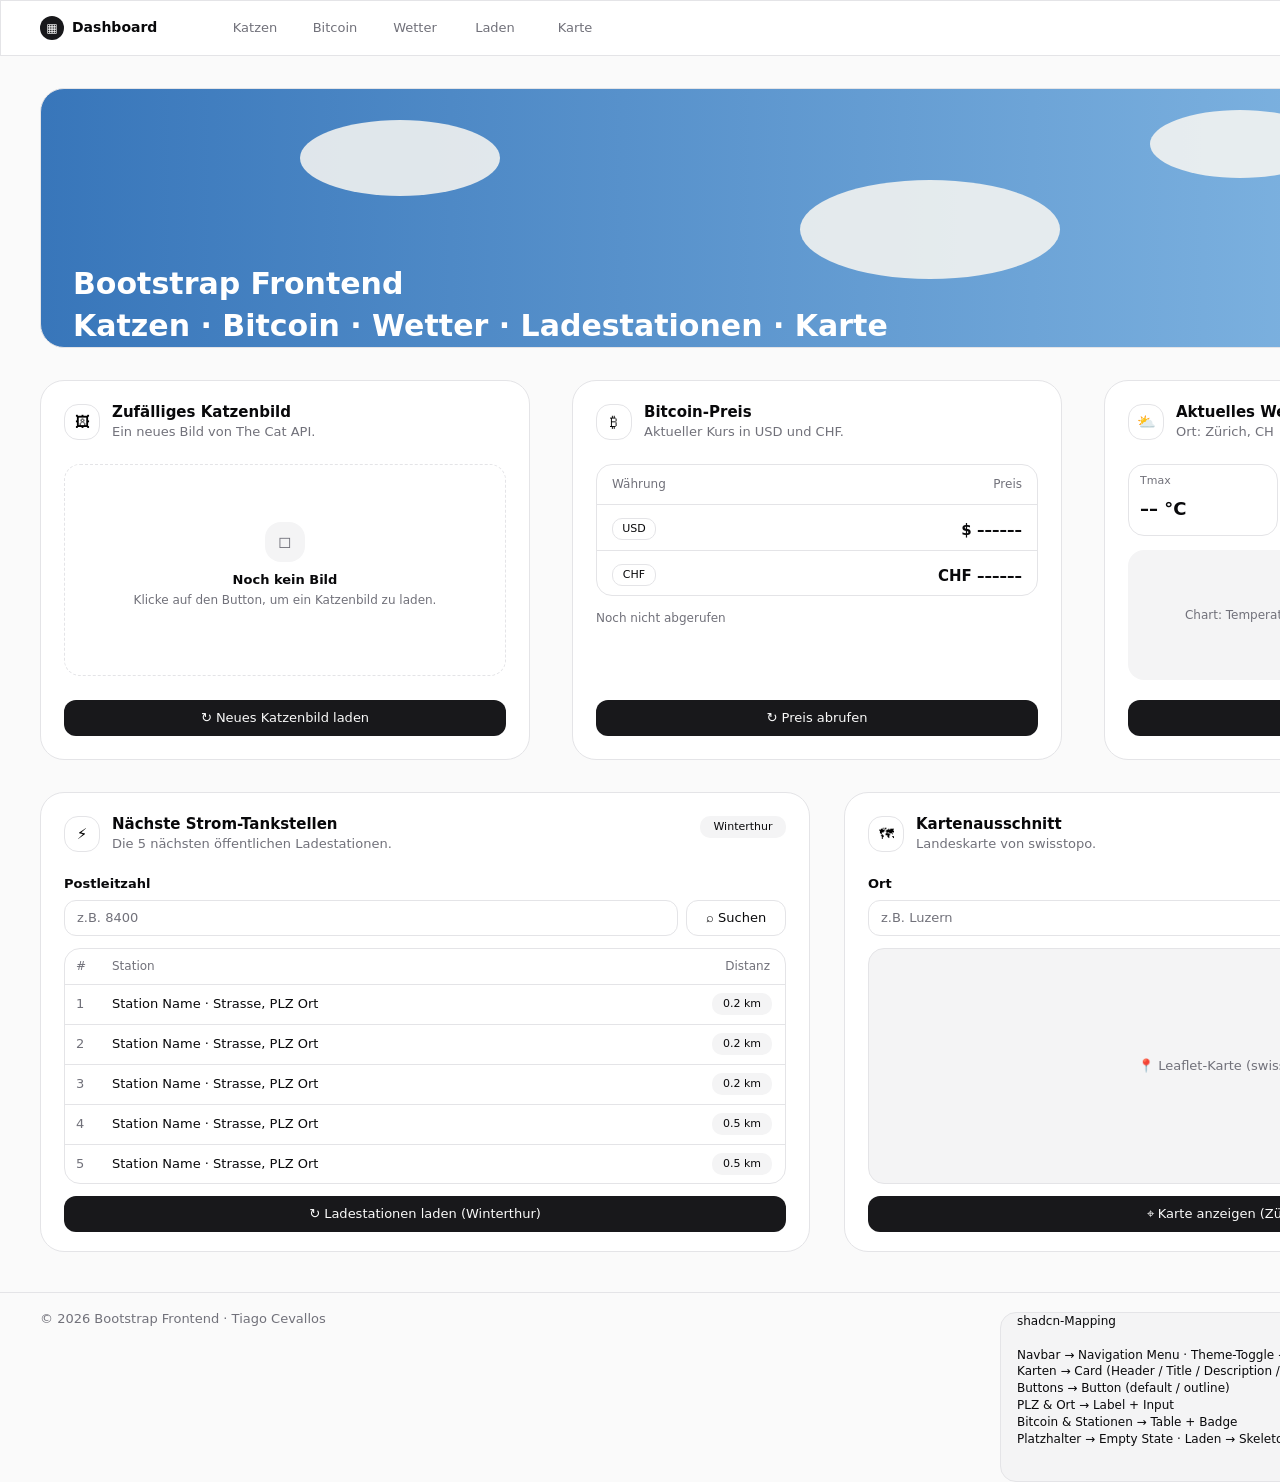
<file: .preview-tmp/wireframe.html>
<!doctype html><meta charset=utf-8><title>wireframe</title><body style="margin:0;background:#fafafa"><div id=c style="position:relative;width:1700px;height:1180px;background:#fafafa"></div><script>const xml="<mxGraphModel dx=\"1422\" dy=\"762\" grid=\"0\" gridSize=\"10\" guides=\"1\" tooltips=\"1\" connect=\"1\" arrows=\"1\" fold=\"1\" page=\"1\" pageScale=\"1\" pageWidth=\"1654\" pageHeight=\"1600\" background=\"#ffffff\" math=\"0\" shadow=\"0\">\n  <root>\n    <mxCell id=\"0\" />\n    <mxCell id=\"1\" parent=\"0\" />\n    <mxCell id=\"101\" value=\"\" style=\"whiteSpace=wrap;html=1;fillColor=#ffffff;strokeColor=#e4e4e7;\" vertex=\"1\" parent=\"1\">\n      <mxGeometry x=\"0\" y=\"0\" width=\"1654\" height=\"56\" as=\"geometry\" />\n    </mxCell>\n    <mxCell id=\"102\" value=\"\u25a6\" style=\"whiteSpace=wrap;html=1;rounded=1;absoluteArcSize=1;arcSize=12;fillColor=#18181b;fontColor=#ffffff;strokeColor=none;fontSize=12;\" vertex=\"1\" parent=\"1\">\n      <mxGeometry x=\"40\" y=\"16\" width=\"24\" height=\"24\" as=\"geometry\" />\n    </mxCell>\n    <mxCell id=\"103\" value=\"Dashboard\" style=\"whiteSpace=wrap;html=1;text;fontColor=#09090b;fontSize=14;fontStyle=1;align=left;verticalAlign=middle;fontFamily=Inter;\" vertex=\"1\" parent=\"1\">\n      <mxGeometry x=\"72\" y=\"16\" width=\"120\" height=\"24\" as=\"geometry\" />\n    </mxCell>\n    <mxCell id=\"104\" value=\"Katzen\" style=\"whiteSpace=wrap;html=1;text;fontColor=#71717a;fontSize=13;fontStyle=0;align=center;verticalAlign=middle;fontFamily=Inter;\" vertex=\"1\" parent=\"1\">\n      <mxGeometry x=\"220\" y=\"16\" width=\"70\" height=\"24\" as=\"geometry\" />\n    </mxCell>\n    <mxCell id=\"105\" value=\"Bitcoin\" style=\"whiteSpace=wrap;html=1;text;fontColor=#71717a;fontSize=13;fontStyle=0;align=center;verticalAlign=middle;fontFamily=Inter;\" vertex=\"1\" parent=\"1\">\n      <mxGeometry x=\"300\" y=\"16\" width=\"70\" height=\"24\" as=\"geometry\" />\n    </mxCell>\n    <mxCell id=\"106\" value=\"Wetter\" style=\"whiteSpace=wrap;html=1;text;fontColor=#71717a;fontSize=13;fontStyle=0;align=center;verticalAlign=middle;fontFamily=Inter;\" vertex=\"1\" parent=\"1\">\n      <mxGeometry x=\"380\" y=\"16\" width=\"70\" height=\"24\" as=\"geometry\" />\n    </mxCell>\n    <mxCell id=\"107\" value=\"Laden\" style=\"whiteSpace=wrap;html=1;text;fontColor=#71717a;fontSize=13;fontStyle=0;align=center;verticalAlign=middle;fontFamily=Inter;\" vertex=\"1\" parent=\"1\">\n      <mxGeometry x=\"460\" y=\"16\" width=\"70\" height=\"24\" as=\"geometry\" />\n    </mxCell>\n    <mxCell id=\"108\" value=\"Karte\" style=\"whiteSpace=wrap;html=1;text;fontColor=#71717a;fontSize=13;fontStyle=0;align=center;verticalAlign=middle;fontFamily=Inter;\" vertex=\"1\" parent=\"1\">\n      <mxGeometry x=\"540\" y=\"16\" width=\"70\" height=\"24\" as=\"geometry\" />\n    </mxCell>\n    <mxCell id=\"109\" value=\"\u2600\" style=\"whiteSpace=wrap;html=1;rounded=1;absoluteArcSize=1;arcSize=12;fillColor=#ffffff;fontColor=#09090b;strokeColor=#e4e4e7;fontSize=13;fontFamily=Inter;\" vertex=\"1\" parent=\"1\">\n      <mxGeometry x=\"1578\" y=\"10\" width=\"36\" height=\"36\" as=\"geometry\" />\n    </mxCell>\n    <mxCell id=\"110\" value=\"Bootstrap Frontend&#xa;Katzen \u00b7 Bitcoin \u00b7 Wetter \u00b7 Ladestationen \u00b7 Karte\" style=\"whiteSpace=wrap;html=1;rounded=1;absoluteArcSize=1;arcSize=24;fillColor=#3876ba;gradientColor=#8cbfe8;gradientDirection=south;strokeColor=#e4e4e7;fontColor=#ffffff;fontSize=30;fontStyle=1;align=left;verticalAlign=bottom;spacingLeft=32;spacingBottom=32;fontFamily=Inter;\" vertex=\"1\" parent=\"1\">\n      <mxGeometry x=\"40\" y=\"88\" width=\"1574\" height=\"260\" as=\"geometry\" />\n    </mxCell>\n    <mxCell id=\"111\" value=\"\" style=\"whiteSpace=wrap;html=1;ellipse;fillColor=#fbf8f2;strokeColor=none;opacity=85;\" vertex=\"1\" parent=\"1\">\n      <mxGeometry x=\"300\" y=\"120\" width=\"200\" height=\"76\" as=\"geometry\" />\n    </mxCell>\n    <mxCell id=\"112\" value=\"\" style=\"whiteSpace=wrap;html=1;ellipse;fillColor=#fbf8f2;strokeColor=none;opacity=85;\" vertex=\"1\" parent=\"1\">\n      <mxGeometry x=\"800\" y=\"180\" width=\"260\" height=\"99\" as=\"geometry\" />\n    </mxCell>\n    <mxCell id=\"113\" value=\"\" style=\"whiteSpace=wrap;html=1;ellipse;fillColor=#fbf8f2;strokeColor=none;opacity=85;\" vertex=\"1\" parent=\"1\">\n      <mxGeometry x=\"1150\" y=\"110\" width=\"180\" height=\"68\" as=\"geometry\" />\n    </mxCell>\n    <mxCell id=\"114\" value=\"\" style=\"whiteSpace=wrap;html=1;ellipse;fillColor=#fbf8f2;strokeColor=none;opacity=85;\" vertex=\"1\" parent=\"1\">\n      <mxGeometry x=\"1350\" y=\"230\" width=\"220\" height=\"84\" as=\"geometry\" />\n    </mxCell>\n    <mxCell id=\"115\" value=\"\u25cf LIVE DATA \u00b7 5 APIS\" style=\"whiteSpace=wrap;html=1;rounded=1;absoluteArcSize=1;arcSize=10;fillColor=#ffffff;opacity=30;strokeColor=#ffffff;fontColor=#ffffff;fontSize=11;fontFamily=Inter;\" vertex=\"1\" parent=\"1\">\n      <mxGeometry x=\"1440\" y=\"112\" width=\"150\" height=\"22\" as=\"geometry\" />\n    </mxCell>\n    <mxCell id=\"116\" value=\"\" style=\"whiteSpace=wrap;html=1;rounded=1;absoluteArcSize=1;arcSize=24;fillColor=#ffffff;strokeColor=#e4e4e7;\" vertex=\"1\" parent=\"1\">\n      <mxGeometry x=\"40\" y=\"380\" width=\"490\" height=\"380\" as=\"geometry\" />\n    </mxCell>\n    <mxCell id=\"117\" value=\"\ud83d\uddbc\" style=\"whiteSpace=wrap;html=1;rounded=1;absoluteArcSize=1;arcSize=14;fillColor=#ffffff;strokeColor=#e4e4e7;fontSize=15;\" vertex=\"1\" parent=\"1\">\n      <mxGeometry x=\"64\" y=\"404\" width=\"36\" height=\"36\" as=\"geometry\" />\n    </mxCell>\n    <mxCell id=\"118\" value=\"Zuf\u00e4lliges Katzenbild\" style=\"whiteSpace=wrap;html=1;text;fontColor=#09090b;fontSize=15;fontStyle=1;align=left;verticalAlign=middle;fontFamily=Inter;\" vertex=\"1\" parent=\"1\">\n      <mxGeometry x=\"112\" y=\"402\" width=\"310\" height=\"20\" as=\"geometry\" />\n    </mxCell>\n    <mxCell id=\"119\" value=\"Ein neues Bild von The Cat API.\" style=\"whiteSpace=wrap;html=1;text;fontColor=#71717a;fontSize=13;fontStyle=0;align=left;verticalAlign=middle;fontFamily=Inter;\" vertex=\"1\" parent=\"1\">\n      <mxGeometry x=\"112\" y=\"422\" width=\"310\" height=\"20\" as=\"geometry\" />\n    </mxCell>\n    <mxCell id=\"120\" value=\"\" style=\"whiteSpace=wrap;html=1;rounded=1;absoluteArcSize=1;arcSize=16;fillColor=none;strokeColor=#e4e4e7;dashed=1;dashPattern=4 4;\" vertex=\"1\" parent=\"1\">\n      <mxGeometry x=\"64\" y=\"464\" width=\"442\" height=\"212\" as=\"geometry\" />\n    </mxCell>\n    <mxCell id=\"121\" value=\"\u25fb\" style=\"whiteSpace=wrap;html=1;rounded=1;absoluteArcSize=1;arcSize=16;fillColor=#f4f4f5;strokeColor=none;fontColor=#71717a;fontSize=16;\" vertex=\"1\" parent=\"1\">\n      <mxGeometry x=\"265.0\" y=\"522.0\" width=\"40\" height=\"40\" as=\"geometry\" />\n    </mxCell>\n    <mxCell id=\"122\" value=\"Noch kein Bild\" style=\"whiteSpace=wrap;html=1;text;fontColor=#09090b;fontSize=13;fontStyle=1;align=center;verticalAlign=middle;fontFamily=Inter;\" vertex=\"1\" parent=\"1\">\n      <mxGeometry x=\"64\" y=\"570.0\" width=\"442\" height=\"20\" as=\"geometry\" />\n    </mxCell>\n    <mxCell id=\"123\" value=\"Klicke auf den Button, um ein Katzenbild zu laden.\" style=\"whiteSpace=wrap;html=1;text;fontColor=#71717a;fontSize=12;fontStyle=0;align=center;verticalAlign=middle;fontFamily=Inter;\" vertex=\"1\" parent=\"1\">\n      <mxGeometry x=\"64\" y=\"590.0\" width=\"442\" height=\"20\" as=\"geometry\" />\n    </mxCell>\n    <mxCell id=\"124\" value=\"\u21bb  Neues Katzenbild laden\" style=\"whiteSpace=wrap;html=1;rounded=1;absoluteArcSize=1;arcSize=12;fillColor=#18181b;fontColor=#fafafa;strokeColor=none;fontSize=13;fontFamily=Inter;\" vertex=\"1\" parent=\"1\">\n      <mxGeometry x=\"64\" y=\"700\" width=\"442\" height=\"36\" as=\"geometry\" />\n    </mxCell>\n    <mxCell id=\"125\" value=\"\" style=\"whiteSpace=wrap;html=1;rounded=1;absoluteArcSize=1;arcSize=24;fillColor=#ffffff;strokeColor=#e4e4e7;\" vertex=\"1\" parent=\"1\">\n      <mxGeometry x=\"572\" y=\"380\" width=\"490\" height=\"380\" as=\"geometry\" />\n    </mxCell>\n    <mxCell id=\"126\" value=\"\u20bf\" style=\"whiteSpace=wrap;html=1;rounded=1;absoluteArcSize=1;arcSize=14;fillColor=#ffffff;strokeColor=#e4e4e7;fontSize=15;\" vertex=\"1\" parent=\"1\">\n      <mxGeometry x=\"596\" y=\"404\" width=\"36\" height=\"36\" as=\"geometry\" />\n    </mxCell>\n    <mxCell id=\"127\" value=\"Bitcoin-Preis\" style=\"whiteSpace=wrap;html=1;text;fontColor=#09090b;fontSize=15;fontStyle=1;align=left;verticalAlign=middle;fontFamily=Inter;\" vertex=\"1\" parent=\"1\">\n      <mxGeometry x=\"644\" y=\"402\" width=\"310\" height=\"20\" as=\"geometry\" />\n    </mxCell>\n    <mxCell id=\"128\" value=\"Aktueller Kurs in USD und CHF.\" style=\"whiteSpace=wrap;html=1;text;fontColor=#71717a;fontSize=13;fontStyle=0;align=left;verticalAlign=middle;fontFamily=Inter;\" vertex=\"1\" parent=\"1\">\n      <mxGeometry x=\"644\" y=\"422\" width=\"310\" height=\"20\" as=\"geometry\" />\n    </mxCell>\n    <mxCell id=\"129\" value=\"\" style=\"whiteSpace=wrap;html=1;rounded=1;absoluteArcSize=1;arcSize=16;fillColor=#ffffff;strokeColor=#e4e4e7;\" vertex=\"1\" parent=\"1\">\n      <mxGeometry x=\"596\" y=\"464\" width=\"442\" height=\"132\" as=\"geometry\" />\n    </mxCell>\n    <mxCell id=\"130\" value=\"W\u00e4hrung\" style=\"whiteSpace=wrap;html=1;text;fontColor=#71717a;fontSize=12;fontStyle=0;align=left;verticalAlign=middle;fontFamily=Inter;\" vertex=\"1\" parent=\"1\">\n      <mxGeometry x=\"612\" y=\"464\" width=\"200\" height=\"40\" as=\"geometry\" />\n    </mxCell>\n    <mxCell id=\"131\" value=\"Preis\" style=\"whiteSpace=wrap;html=1;text;fontColor=#71717a;fontSize=12;fontStyle=0;align=right;verticalAlign=middle;fontFamily=Inter;\" vertex=\"1\" parent=\"1\">\n      <mxGeometry x=\"822\" y=\"464\" width=\"200\" height=\"40\" as=\"geometry\" />\n    </mxCell>\n    <mxCell id=\"132\" value=\"\" style=\"whiteSpace=wrap;html=1;fillColor=#e4e4e7;strokeColor=none;\" vertex=\"1\" parent=\"1\">\n      <mxGeometry x=\"596\" y=\"504\" width=\"442\" height=\"1\" as=\"geometry\" />\n    </mxCell>\n    <mxCell id=\"133\" value=\"USD\" style=\"whiteSpace=wrap;html=1;rounded=1;absoluteArcSize=1;arcSize=10;fillColor=none;strokeColor=#e4e4e7;fontColor=#09090b;fontSize=11;fontFamily=Inter;\" vertex=\"1\" parent=\"1\">\n      <mxGeometry x=\"612\" y=\"518\" width=\"44\" height=\"22\" as=\"geometry\" />\n    </mxCell>\n    <mxCell id=\"134\" value=\"$ \u2013\u2013\u2013\u2013\u2013\u2013\" style=\"whiteSpace=wrap;html=1;text;fontColor=#09090b;fontSize=15;fontStyle=1;align=right;verticalAlign=middle;fontFamily=Inter;\" vertex=\"1\" parent=\"1\">\n      <mxGeometry x=\"822\" y=\"510\" width=\"200\" height=\"40\" as=\"geometry\" />\n    </mxCell>\n    <mxCell id=\"135\" value=\"\" style=\"whiteSpace=wrap;html=1;fillColor=#e4e4e7;strokeColor=none;\" vertex=\"1\" parent=\"1\">\n      <mxGeometry x=\"596\" y=\"550\" width=\"442\" height=\"1\" as=\"geometry\" />\n    </mxCell>\n    <mxCell id=\"136\" value=\"CHF\" style=\"whiteSpace=wrap;html=1;rounded=1;absoluteArcSize=1;arcSize=10;fillColor=none;strokeColor=#e4e4e7;fontColor=#09090b;fontSize=11;fontFamily=Inter;\" vertex=\"1\" parent=\"1\">\n      <mxGeometry x=\"612\" y=\"564\" width=\"44\" height=\"22\" as=\"geometry\" />\n    </mxCell>\n    <mxCell id=\"137\" value=\"CHF \u2013\u2013\u2013\u2013\u2013\u2013\" style=\"whiteSpace=wrap;html=1;text;fontColor=#09090b;fontSize=15;fontStyle=1;align=right;verticalAlign=middle;fontFamily=Inter;\" vertex=\"1\" parent=\"1\">\n      <mxGeometry x=\"822\" y=\"556\" width=\"200\" height=\"40\" as=\"geometry\" />\n    </mxCell>\n    <mxCell id=\"138\" value=\"Noch nicht abgerufen\" style=\"whiteSpace=wrap;html=1;text;fontColor=#71717a;fontSize=12;fontStyle=0;align=left;verticalAlign=middle;fontFamily=Inter;\" vertex=\"1\" parent=\"1\">\n      <mxGeometry x=\"596\" y=\"608\" width=\"300\" height=\"20\" as=\"geometry\" />\n    </mxCell>\n    <mxCell id=\"139\" value=\"\u21bb  Preis abrufen\" style=\"whiteSpace=wrap;html=1;rounded=1;absoluteArcSize=1;arcSize=12;fillColor=#18181b;fontColor=#fafafa;strokeColor=none;fontSize=13;fontFamily=Inter;\" vertex=\"1\" parent=\"1\">\n      <mxGeometry x=\"596\" y=\"700\" width=\"442\" height=\"36\" as=\"geometry\" />\n    </mxCell>\n    <mxCell id=\"140\" value=\"\" style=\"whiteSpace=wrap;html=1;rounded=1;absoluteArcSize=1;arcSize=24;fillColor=#ffffff;strokeColor=#e4e4e7;\" vertex=\"1\" parent=\"1\">\n      <mxGeometry x=\"1104\" y=\"380\" width=\"510\" height=\"380\" as=\"geometry\" />\n    </mxCell>\n    <mxCell id=\"141\" value=\"\u26c5\" style=\"whiteSpace=wrap;html=1;rounded=1;absoluteArcSize=1;arcSize=14;fillColor=#ffffff;strokeColor=#e4e4e7;fontSize=15;\" vertex=\"1\" parent=\"1\">\n      <mxGeometry x=\"1128\" y=\"404\" width=\"36\" height=\"36\" as=\"geometry\" />\n    </mxCell>\n    <mxCell id=\"142\" value=\"Aktuelles Wetter\" style=\"whiteSpace=wrap;html=1;text;fontColor=#09090b;fontSize=15;fontStyle=1;align=left;verticalAlign=middle;fontFamily=Inter;\" vertex=\"1\" parent=\"1\">\n      <mxGeometry x=\"1176\" y=\"402\" width=\"330\" height=\"20\" as=\"geometry\" />\n    </mxCell>\n    <mxCell id=\"143\" value=\"Ort: Z\u00fcrich, CH\" style=\"whiteSpace=wrap;html=1;text;fontColor=#71717a;fontSize=13;fontStyle=0;align=left;verticalAlign=middle;fontFamily=Inter;\" vertex=\"1\" parent=\"1\">\n      <mxGeometry x=\"1176\" y=\"422\" width=\"330\" height=\"20\" as=\"geometry\" />\n    </mxCell>\n    <mxCell id=\"144\" value=\"\" style=\"whiteSpace=wrap;html=1;rounded=1;absoluteArcSize=1;arcSize=16;fillColor=#ffffff;strokeColor=#e4e4e7;\" vertex=\"1\" parent=\"1\">\n      <mxGeometry x=\"1128\" y=\"464\" width=\"150\" height=\"72\" as=\"geometry\" />\n    </mxCell>\n    <mxCell id=\"145\" value=\"Tmax\" style=\"whiteSpace=wrap;html=1;text;fontColor=#71717a;fontSize=11;fontStyle=0;align=left;verticalAlign=middle;fontFamily=Inter;\" vertex=\"1\" parent=\"1\">\n      <mxGeometry x=\"1140\" y=\"472\" width=\"130\" height=\"18\" as=\"geometry\" />\n    </mxCell>\n    <mxCell id=\"146\" value=\"\u2013\u2013 \u00b0C\" style=\"whiteSpace=wrap;html=1;text;fontColor=#09090b;fontSize=18;fontStyle=1;align=left;verticalAlign=middle;fontFamily=Inter;\" vertex=\"1\" parent=\"1\">\n      <mxGeometry x=\"1140\" y=\"494\" width=\"130\" height=\"30\" as=\"geometry\" />\n    </mxCell>\n    <mxCell id=\"147\" value=\"\" style=\"whiteSpace=wrap;html=1;rounded=1;absoluteArcSize=1;arcSize=16;fillColor=#ffffff;strokeColor=#e4e4e7;\" vertex=\"1\" parent=\"1\">\n      <mxGeometry x=\"1286\" y=\"464\" width=\"150\" height=\"72\" as=\"geometry\" />\n    </mxCell>\n    <mxCell id=\"148\" value=\"Tmin\" style=\"whiteSpace=wrap;html=1;text;fontColor=#71717a;fontSize=11;fontStyle=0;align=left;verticalAlign=middle;fontFamily=Inter;\" vertex=\"1\" parent=\"1\">\n      <mxGeometry x=\"1298\" y=\"472\" width=\"130\" height=\"18\" as=\"geometry\" />\n    </mxCell>\n    <mxCell id=\"149\" value=\"\u2013\u2013 \u00b0C\" style=\"whiteSpace=wrap;html=1;text;fontColor=#09090b;fontSize=18;fontStyle=1;align=left;verticalAlign=middle;fontFamily=Inter;\" vertex=\"1\" parent=\"1\">\n      <mxGeometry x=\"1298\" y=\"494\" width=\"130\" height=\"30\" as=\"geometry\" />\n    </mxCell>\n    <mxCell id=\"150\" value=\"\" style=\"whiteSpace=wrap;html=1;rounded=1;absoluteArcSize=1;arcSize=16;fillColor=#ffffff;strokeColor=#e4e4e7;\" vertex=\"1\" parent=\"1\">\n      <mxGeometry x=\"1444\" y=\"464\" width=\"150\" height=\"72\" as=\"geometry\" />\n    </mxCell>\n    <mxCell id=\"151\" value=\"Niederschlag\" style=\"whiteSpace=wrap;html=1;text;fontColor=#71717a;fontSize=11;fontStyle=0;align=left;verticalAlign=middle;fontFamily=Inter;\" vertex=\"1\" parent=\"1\">\n      <mxGeometry x=\"1456\" y=\"472\" width=\"130\" height=\"18\" as=\"geometry\" />\n    </mxCell>\n    <mxCell id=\"152\" value=\"\u2013\u2013 mm\" style=\"whiteSpace=wrap;html=1;text;fontColor=#09090b;fontSize=18;fontStyle=1;align=left;verticalAlign=middle;fontFamily=Inter;\" vertex=\"1\" parent=\"1\">\n      <mxGeometry x=\"1456\" y=\"494\" width=\"130\" height=\"30\" as=\"geometry\" />\n    </mxCell>\n    <mxCell id=\"153\" value=\"Chart: Temperatur (Linie) + Niederschlag (S\u00e4ulen), 5 Tage\" style=\"whiteSpace=wrap;html=1;rounded=1;absoluteArcSize=1;arcSize=16;fillColor=#f4f4f5;strokeColor=none;fontColor=#71717a;fontSize=12;fontFamily=Inter;\" vertex=\"1\" parent=\"1\">\n      <mxGeometry x=\"1128\" y=\"550\" width=\"462\" height=\"130\" as=\"geometry\" />\n    </mxCell>\n    <mxCell id=\"154\" value=\"\u21bb  Wetter laden\" style=\"whiteSpace=wrap;html=1;rounded=1;absoluteArcSize=1;arcSize=12;fillColor=#18181b;fontColor=#fafafa;strokeColor=none;fontSize=13;fontFamily=Inter;\" vertex=\"1\" parent=\"1\">\n      <mxGeometry x=\"1128\" y=\"700\" width=\"462\" height=\"36\" as=\"geometry\" />\n    </mxCell>\n    <mxCell id=\"155\" value=\"\" style=\"whiteSpace=wrap;html=1;rounded=1;absoluteArcSize=1;arcSize=24;fillColor=#ffffff;strokeColor=#e4e4e7;\" vertex=\"1\" parent=\"1\">\n      <mxGeometry x=\"40\" y=\"792\" width=\"770\" height=\"460\" as=\"geometry\" />\n    </mxCell>\n    <mxCell id=\"156\" value=\"\u26a1\" style=\"whiteSpace=wrap;html=1;rounded=1;absoluteArcSize=1;arcSize=14;fillColor=#ffffff;strokeColor=#e4e4e7;fontSize=15;\" vertex=\"1\" parent=\"1\">\n      <mxGeometry x=\"64\" y=\"816\" width=\"36\" height=\"36\" as=\"geometry\" />\n    </mxCell>\n    <mxCell id=\"157\" value=\"N\u00e4chste Strom-Tankstellen\" style=\"whiteSpace=wrap;html=1;text;fontColor=#09090b;fontSize=15;fontStyle=1;align=left;verticalAlign=middle;fontFamily=Inter;\" vertex=\"1\" parent=\"1\">\n      <mxGeometry x=\"112\" y=\"814\" width=\"590\" height=\"20\" as=\"geometry\" />\n    </mxCell>\n    <mxCell id=\"158\" value=\"Die 5 n\u00e4chsten \u00f6ffentlichen Ladestationen.\" style=\"whiteSpace=wrap;html=1;text;fontColor=#71717a;fontSize=13;fontStyle=0;align=left;verticalAlign=middle;fontFamily=Inter;\" vertex=\"1\" parent=\"1\">\n      <mxGeometry x=\"112\" y=\"834\" width=\"590\" height=\"20\" as=\"geometry\" />\n    </mxCell>\n    <mxCell id=\"159\" value=\"Winterthur\" style=\"whiteSpace=wrap;html=1;rounded=1;absoluteArcSize=1;arcSize=10;fillColor=#f4f4f5;strokeColor=none;fontColor=#09090b;fontSize=11;fontFamily=Inter;\" vertex=\"1\" parent=\"1\">\n      <mxGeometry x=\"700\" y=\"816\" width=\"86\" height=\"22\" as=\"geometry\" />\n    </mxCell>\n    <mxCell id=\"160\" value=\"Postleitzahl\" style=\"whiteSpace=wrap;html=1;text;fontColor=#09090b;fontSize=13;fontStyle=1;align=left;verticalAlign=middle;fontFamily=Inter;\" vertex=\"1\" parent=\"1\">\n      <mxGeometry x=\"64\" y=\"876\" width=\"200\" height=\"16\" as=\"geometry\" />\n    </mxCell>\n    <mxCell id=\"161\" value=\"z.B. 8400\" style=\"whiteSpace=wrap;html=1;rounded=1;absoluteArcSize=1;arcSize=12;fillColor=#ffffff;strokeColor=#e4e4e7;fontColor=#71717a;fontSize=13;align=left;spacingLeft=12;fontFamily=Inter;\" vertex=\"1\" parent=\"1\">\n      <mxGeometry x=\"64\" y=\"900\" width=\"614\" height=\"36\" as=\"geometry\" />\n    </mxCell>\n    <mxCell id=\"162\" value=\"\u2315  Suchen\" style=\"whiteSpace=wrap;html=1;rounded=1;absoluteArcSize=1;arcSize=12;fillColor=#ffffff;fontColor=#09090b;strokeColor=#e4e4e7;fontSize=13;fontFamily=Inter;\" vertex=\"1\" parent=\"1\">\n      <mxGeometry x=\"686\" y=\"900\" width=\"100\" height=\"36\" as=\"geometry\" />\n    </mxCell>\n    <mxCell id=\"163\" value=\"\" style=\"whiteSpace=wrap;html=1;rounded=1;absoluteArcSize=1;arcSize=16;fillColor=#ffffff;strokeColor=#e4e4e7;\" vertex=\"1\" parent=\"1\">\n      <mxGeometry x=\"64\" y=\"948\" width=\"722\" height=\"236\" as=\"geometry\" />\n    </mxCell>\n    <mxCell id=\"164\" value=\"#\" style=\"whiteSpace=wrap;html=1;text;fontColor=#71717a;fontSize=12;fontStyle=0;align=left;verticalAlign=middle;fontFamily=Inter;\" vertex=\"1\" parent=\"1\">\n      <mxGeometry x=\"76\" y=\"948\" width=\"30\" height=\"36\" as=\"geometry\" />\n    </mxCell>\n    <mxCell id=\"165\" value=\"Station\" style=\"whiteSpace=wrap;html=1;text;fontColor=#71717a;fontSize=12;fontStyle=0;align=left;verticalAlign=middle;fontFamily=Inter;\" vertex=\"1\" parent=\"1\">\n      <mxGeometry x=\"112\" y=\"948\" width=\"300\" height=\"36\" as=\"geometry\" />\n    </mxCell>\n    <mxCell id=\"166\" value=\"Distanz\" style=\"whiteSpace=wrap;html=1;text;fontColor=#71717a;fontSize=12;fontStyle=0;align=right;verticalAlign=middle;fontFamily=Inter;\" vertex=\"1\" parent=\"1\">\n      <mxGeometry x=\"660\" y=\"948\" width=\"110\" height=\"36\" as=\"geometry\" />\n    </mxCell>\n    <mxCell id=\"167\" value=\"\" style=\"whiteSpace=wrap;html=1;fillColor=#e4e4e7;strokeColor=none;\" vertex=\"1\" parent=\"1\">\n      <mxGeometry x=\"64\" y=\"984\" width=\"722\" height=\"1\" as=\"geometry\" />\n    </mxCell>\n    <mxCell id=\"168\" value=\"1\" style=\"whiteSpace=wrap;html=1;text;fontColor=#71717a;fontSize=13;fontStyle=0;align=left;verticalAlign=middle;fontFamily=Inter;\" vertex=\"1\" parent=\"1\">\n      <mxGeometry x=\"76\" y=\"984\" width=\"30\" height=\"40\" as=\"geometry\" />\n    </mxCell>\n    <mxCell id=\"169\" value=\"Station Name \u00b7 Strasse, PLZ Ort\" style=\"whiteSpace=wrap;html=1;text;fontColor=#09090b;fontSize=13;fontStyle=0;align=left;verticalAlign=middle;fontFamily=Inter;\" vertex=\"1\" parent=\"1\">\n      <mxGeometry x=\"112\" y=\"984\" width=\"480\" height=\"40\" as=\"geometry\" />\n    </mxCell>\n    <mxCell id=\"170\" value=\"0.2 km\" style=\"whiteSpace=wrap;html=1;rounded=1;absoluteArcSize=1;arcSize=10;fillColor=#f4f4f5;strokeColor=none;fontColor=#09090b;fontSize=11;fontFamily=Inter;\" vertex=\"1\" parent=\"1\">\n      <mxGeometry x=\"712\" y=\"993\" width=\"60\" height=\"22\" as=\"geometry\" />\n    </mxCell>\n    <mxCell id=\"171\" value=\"\" style=\"whiteSpace=wrap;html=1;fillColor=#e4e4e7;strokeColor=none;\" vertex=\"1\" parent=\"1\">\n      <mxGeometry x=\"64\" y=\"1024\" width=\"722\" height=\"1\" as=\"geometry\" />\n    </mxCell>\n    <mxCell id=\"172\" value=\"2\" style=\"whiteSpace=wrap;html=1;text;fontColor=#71717a;fontSize=13;fontStyle=0;align=left;verticalAlign=middle;fontFamily=Inter;\" vertex=\"1\" parent=\"1\">\n      <mxGeometry x=\"76\" y=\"1024\" width=\"30\" height=\"40\" as=\"geometry\" />\n    </mxCell>\n    <mxCell id=\"173\" value=\"Station Name \u00b7 Strasse, PLZ Ort\" style=\"whiteSpace=wrap;html=1;text;fontColor=#09090b;fontSize=13;fontStyle=0;align=left;verticalAlign=middle;fontFamily=Inter;\" vertex=\"1\" parent=\"1\">\n      <mxGeometry x=\"112\" y=\"1024\" width=\"480\" height=\"40\" as=\"geometry\" />\n    </mxCell>\n    <mxCell id=\"174\" value=\"0.2 km\" style=\"whiteSpace=wrap;html=1;rounded=1;absoluteArcSize=1;arcSize=10;fillColor=#f4f4f5;strokeColor=none;fontColor=#09090b;fontSize=11;fontFamily=Inter;\" vertex=\"1\" parent=\"1\">\n      <mxGeometry x=\"712\" y=\"1033\" width=\"60\" height=\"22\" as=\"geometry\" />\n    </mxCell>\n    <mxCell id=\"175\" value=\"\" style=\"whiteSpace=wrap;html=1;fillColor=#e4e4e7;strokeColor=none;\" vertex=\"1\" parent=\"1\">\n      <mxGeometry x=\"64\" y=\"1064\" width=\"722\" height=\"1\" as=\"geometry\" />\n    </mxCell>\n    <mxCell id=\"176\" value=\"3\" style=\"whiteSpace=wrap;html=1;text;fontColor=#71717a;fontSize=13;fontStyle=0;align=left;verticalAlign=middle;fontFamily=Inter;\" vertex=\"1\" parent=\"1\">\n      <mxGeometry x=\"76\" y=\"1064\" width=\"30\" height=\"40\" as=\"geometry\" />\n    </mxCell>\n    <mxCell id=\"177\" value=\"Station Name \u00b7 Strasse, PLZ Ort\" style=\"whiteSpace=wrap;html=1;text;fontColor=#09090b;fontSize=13;fontStyle=0;align=left;verticalAlign=middle;fontFamily=Inter;\" vertex=\"1\" parent=\"1\">\n      <mxGeometry x=\"112\" y=\"1064\" width=\"480\" height=\"40\" as=\"geometry\" />\n    </mxCell>\n    <mxCell id=\"178\" value=\"0.2 km\" style=\"whiteSpace=wrap;html=1;rounded=1;absoluteArcSize=1;arcSize=10;fillColor=#f4f4f5;strokeColor=none;fontColor=#09090b;fontSize=11;fontFamily=Inter;\" vertex=\"1\" parent=\"1\">\n      <mxGeometry x=\"712\" y=\"1073\" width=\"60\" height=\"22\" as=\"geometry\" />\n    </mxCell>\n    <mxCell id=\"179\" value=\"\" style=\"whiteSpace=wrap;html=1;fillColor=#e4e4e7;strokeColor=none;\" vertex=\"1\" parent=\"1\">\n      <mxGeometry x=\"64\" y=\"1104\" width=\"722\" height=\"1\" as=\"geometry\" />\n    </mxCell>\n    <mxCell id=\"180\" value=\"4\" style=\"whiteSpace=wrap;html=1;text;fontColor=#71717a;fontSize=13;fontStyle=0;align=left;verticalAlign=middle;fontFamily=Inter;\" vertex=\"1\" parent=\"1\">\n      <mxGeometry x=\"76\" y=\"1104\" width=\"30\" height=\"40\" as=\"geometry\" />\n    </mxCell>\n    <mxCell id=\"181\" value=\"Station Name \u00b7 Strasse, PLZ Ort\" style=\"whiteSpace=wrap;html=1;text;fontColor=#09090b;fontSize=13;fontStyle=0;align=left;verticalAlign=middle;fontFamily=Inter;\" vertex=\"1\" parent=\"1\">\n      <mxGeometry x=\"112\" y=\"1104\" width=\"480\" height=\"40\" as=\"geometry\" />\n    </mxCell>\n    <mxCell id=\"182\" value=\"0.5 km\" style=\"whiteSpace=wrap;html=1;rounded=1;absoluteArcSize=1;arcSize=10;fillColor=#f4f4f5;strokeColor=none;fontColor=#09090b;fontSize=11;fontFamily=Inter;\" vertex=\"1\" parent=\"1\">\n      <mxGeometry x=\"712\" y=\"1113\" width=\"60\" height=\"22\" as=\"geometry\" />\n    </mxCell>\n    <mxCell id=\"183\" value=\"\" style=\"whiteSpace=wrap;html=1;fillColor=#e4e4e7;strokeColor=none;\" vertex=\"1\" parent=\"1\">\n      <mxGeometry x=\"64\" y=\"1144\" width=\"722\" height=\"1\" as=\"geometry\" />\n    </mxCell>\n    <mxCell id=\"184\" value=\"5\" style=\"whiteSpace=wrap;html=1;text;fontColor=#71717a;fontSize=13;fontStyle=0;align=left;verticalAlign=middle;fontFamily=Inter;\" vertex=\"1\" parent=\"1\">\n      <mxGeometry x=\"76\" y=\"1144\" width=\"30\" height=\"40\" as=\"geometry\" />\n    </mxCell>\n    <mxCell id=\"185\" value=\"Station Name \u00b7 Strasse, PLZ Ort\" style=\"whiteSpace=wrap;html=1;text;fontColor=#09090b;fontSize=13;fontStyle=0;align=left;verticalAlign=middle;fontFamily=Inter;\" vertex=\"1\" parent=\"1\">\n      <mxGeometry x=\"112\" y=\"1144\" width=\"480\" height=\"40\" as=\"geometry\" />\n    </mxCell>\n    <mxCell id=\"186\" value=\"0.5 km\" style=\"whiteSpace=wrap;html=1;rounded=1;absoluteArcSize=1;arcSize=10;fillColor=#f4f4f5;strokeColor=none;fontColor=#09090b;fontSize=11;fontFamily=Inter;\" vertex=\"1\" parent=\"1\">\n      <mxGeometry x=\"712\" y=\"1153\" width=\"60\" height=\"22\" as=\"geometry\" />\n    </mxCell>\n    <mxCell id=\"187\" value=\"\u21bb  Ladestationen laden (Winterthur)\" style=\"whiteSpace=wrap;html=1;rounded=1;absoluteArcSize=1;arcSize=12;fillColor=#18181b;fontColor=#fafafa;strokeColor=none;fontSize=13;fontFamily=Inter;\" vertex=\"1\" parent=\"1\">\n      <mxGeometry x=\"64\" y=\"1196\" width=\"722\" height=\"36\" as=\"geometry\" />\n    </mxCell>\n    <mxCell id=\"188\" value=\"\" style=\"whiteSpace=wrap;html=1;rounded=1;absoluteArcSize=1;arcSize=24;fillColor=#ffffff;strokeColor=#e4e4e7;\" vertex=\"1\" parent=\"1\">\n      <mxGeometry x=\"844\" y=\"792\" width=\"770\" height=\"460\" as=\"geometry\" />\n    </mxCell>\n    <mxCell id=\"189\" value=\"\ud83d\uddfa\" style=\"whiteSpace=wrap;html=1;rounded=1;absoluteArcSize=1;arcSize=14;fillColor=#ffffff;strokeColor=#e4e4e7;fontSize=15;\" vertex=\"1\" parent=\"1\">\n      <mxGeometry x=\"868\" y=\"816\" width=\"36\" height=\"36\" as=\"geometry\" />\n    </mxCell>\n    <mxCell id=\"190\" value=\"Kartenausschnitt\" style=\"whiteSpace=wrap;html=1;text;fontColor=#09090b;fontSize=15;fontStyle=1;align=left;verticalAlign=middle;fontFamily=Inter;\" vertex=\"1\" parent=\"1\">\n      <mxGeometry x=\"916\" y=\"814\" width=\"590\" height=\"20\" as=\"geometry\" />\n    </mxCell>\n    <mxCell id=\"191\" value=\"Landeskarte von swisstopo.\" style=\"whiteSpace=wrap;html=1;text;fontColor=#71717a;fontSize=13;fontStyle=0;align=left;verticalAlign=middle;fontFamily=Inter;\" vertex=\"1\" parent=\"1\">\n      <mxGeometry x=\"916\" y=\"834\" width=\"590\" height=\"20\" as=\"geometry\" />\n    </mxCell>\n    <mxCell id=\"192\" value=\"Ort\" style=\"whiteSpace=wrap;html=1;text;fontColor=#09090b;fontSize=13;fontStyle=1;align=left;verticalAlign=middle;fontFamily=Inter;\" vertex=\"1\" parent=\"1\">\n      <mxGeometry x=\"868\" y=\"876\" width=\"200\" height=\"16\" as=\"geometry\" />\n    </mxCell>\n    <mxCell id=\"193\" value=\"z.B. Luzern\" style=\"whiteSpace=wrap;html=1;rounded=1;absoluteArcSize=1;arcSize=12;fillColor=#ffffff;strokeColor=#e4e4e7;fontColor=#71717a;fontSize=13;align=left;spacingLeft=12;fontFamily=Inter;\" vertex=\"1\" parent=\"1\">\n      <mxGeometry x=\"868\" y=\"900\" width=\"614\" height=\"36\" as=\"geometry\" />\n    </mxCell>\n    <mxCell id=\"194\" value=\"\u2315  Suchen\" style=\"whiteSpace=wrap;html=1;rounded=1;absoluteArcSize=1;arcSize=12;fillColor=#ffffff;fontColor=#09090b;strokeColor=#e4e4e7;fontSize=13;fontFamily=Inter;\" vertex=\"1\" parent=\"1\">\n      <mxGeometry x=\"1490\" y=\"900\" width=\"100\" height=\"36\" as=\"geometry\" />\n    </mxCell>\n    <mxCell id=\"195\" value=\"\ud83d\udccd Leaflet-Karte (swisstopo)\" style=\"whiteSpace=wrap;html=1;rounded=1;absoluteArcSize=1;arcSize=16;fillColor=#f4f4f5;strokeColor=#e4e4e7;fontColor=#71717a;fontSize=13;fontFamily=Inter;\" vertex=\"1\" parent=\"1\">\n      <mxGeometry x=\"868\" y=\"948\" width=\"722\" height=\"236\" as=\"geometry\" />\n    </mxCell>\n    <mxCell id=\"196\" value=\"\u2316  Karte anzeigen (Z\u00fcrich)\" style=\"whiteSpace=wrap;html=1;rounded=1;absoluteArcSize=1;arcSize=12;fillColor=#18181b;fontColor=#fafafa;strokeColor=none;fontSize=13;fontFamily=Inter;\" vertex=\"1\" parent=\"1\">\n      <mxGeometry x=\"868\" y=\"1196\" width=\"722\" height=\"36\" as=\"geometry\" />\n    </mxCell>\n    <mxCell id=\"197\" value=\"\" style=\"whiteSpace=wrap;html=1;fillColor=#e4e4e7;strokeColor=none;\" vertex=\"1\" parent=\"1\">\n      <mxGeometry x=\"0\" y=\"1292\" width=\"1654\" height=\"1\" as=\"geometry\" />\n    </mxCell>\n    <mxCell id=\"198\" value=\"\u00a9 2026 Bootstrap Frontend \u00b7 Tiago Cevallos\" style=\"whiteSpace=wrap;html=1;text;fontColor=#71717a;fontSize=13;fontStyle=0;align=left;verticalAlign=middle;fontFamily=Inter;\" vertex=\"1\" parent=\"1\">\n      <mxGeometry x=\"40\" y=\"1304\" width=\"600\" height=\"30\" as=\"geometry\" />\n    </mxCell>\n    <mxCell id=\"199\" value=\"shadcn-Mapping&#xa;&#xa;Navbar \u2192 Navigation Menu \u00b7 Theme-Toggle \u2192 Button (ghost, icon)&#xa;Karten \u2192 Card (Header / Title / Description / Content / Footer)&#xa;Buttons \u2192 Button (default / outline)&#xa;PLZ &amp; Ort \u2192 Label + Input&#xa;Bitcoin &amp; Stationen \u2192 Table + Badge&#xa;Platzhalter \u2192 Empty State \u00b7 Laden \u2192 Skeleton \u00b7 Fehler \u2192 Toast / Alert\" style=\"whiteSpace=wrap;html=1;rounded=1;absoluteArcSize=1;arcSize=16;fillColor=#f4f4f5;strokeColor=#e4e4e7;fontColor=#09090b;fontSize=12;align=left;verticalAlign=top;spacingLeft=16;spacingTop=14;fontFamily=Inter;\" vertex=\"1\" parent=\"1\">\n      <mxGeometry x=\"1000\" y=\"1312\" width=\"614\" height=\"170\" as=\"geometry\" />\n    </mxCell>\n  </root>\n</mxGraphModel>\n";
const d=new DOMParser().parseFromString(xml,'text/xml');
const c=document.getElementById('c');
d.querySelectorAll('mxCell[vertex="1"]').forEach(m=>{
 const g=m.querySelector('mxGeometry'),s={};
 (m.getAttribute('style')||'').split(';').forEach(p=>{const[k,v]=p.split('=');if(k)s[k]=v});
 const e=document.createElement('div');
 e.innerHTML=(m.getAttribute('value')||'').replace(/\n/g,'<br>');
 Object.assign(e.style,{position:'absolute',left:g.getAttribute('x')+'px',top:g.getAttribute('y')+'px',width:g.getAttribute('width')+'px',height:g.getAttribute('height')+'px',boxSizing:'border-box',
 background:s.fillColor&&s.fillColor!='none'?s.fillColor:'transparent',color:s.fontColor||'#000',fontSize:(s.fontSize||12)+'px',fontFamily:(s.fontFamily||'Inter')+',system-ui,sans-serif',whiteSpace:'pre-line',lineHeight:1.4,
 border:s.strokeColor&&s.strokeColor!='none'?'1px '+(s.dashed=='1'?'dashed ':'solid ')+s.strokeColor:'none',borderRadius:('ellipse' in s)?'50%':s.rounded=='1'?(s.arcSize||8)+'px':'0',backgroundImage:s.gradientColor?`linear-gradient(90deg,${s.fillColor},${s.gradientColor})`:'none',
 boxShadow:s.shadow=='1'?'0 0 0 1px rgba(0,0,0,.04),0 1px 2px rgba(0,0,0,.04),0 8px 24px rgba(0,0,0,.06)':'none',fontWeight:(s.fontStyle&1)?'bold':'normal',display:'flex',flexDirection:'column',
 justifyContent:s.verticalAlign=='top'?'flex-start':s.verticalAlign=='bottom'?'flex-end':'center',textAlign:s.align||'center',paddingLeft:(s.spacingLeft||0)+'px',overflow:'hidden',opacity:s.opacity?s.opacity/100:1});
 if(m.getAttribute('style').includes('fontStyle=1;fontFamily=Inter;')&&e.style.height=='40px'){e.style.cursor='pointer';e.style.transition='transform 160ms cubic-bezier(.23,1,.32,1)';e.onmousedown=()=>e.style.transform='scale(.97)';e.onmouseup=e.onmouseleave=()=>e.style.transform='';}
 c.appendChild(e);});
</script>
</file>
